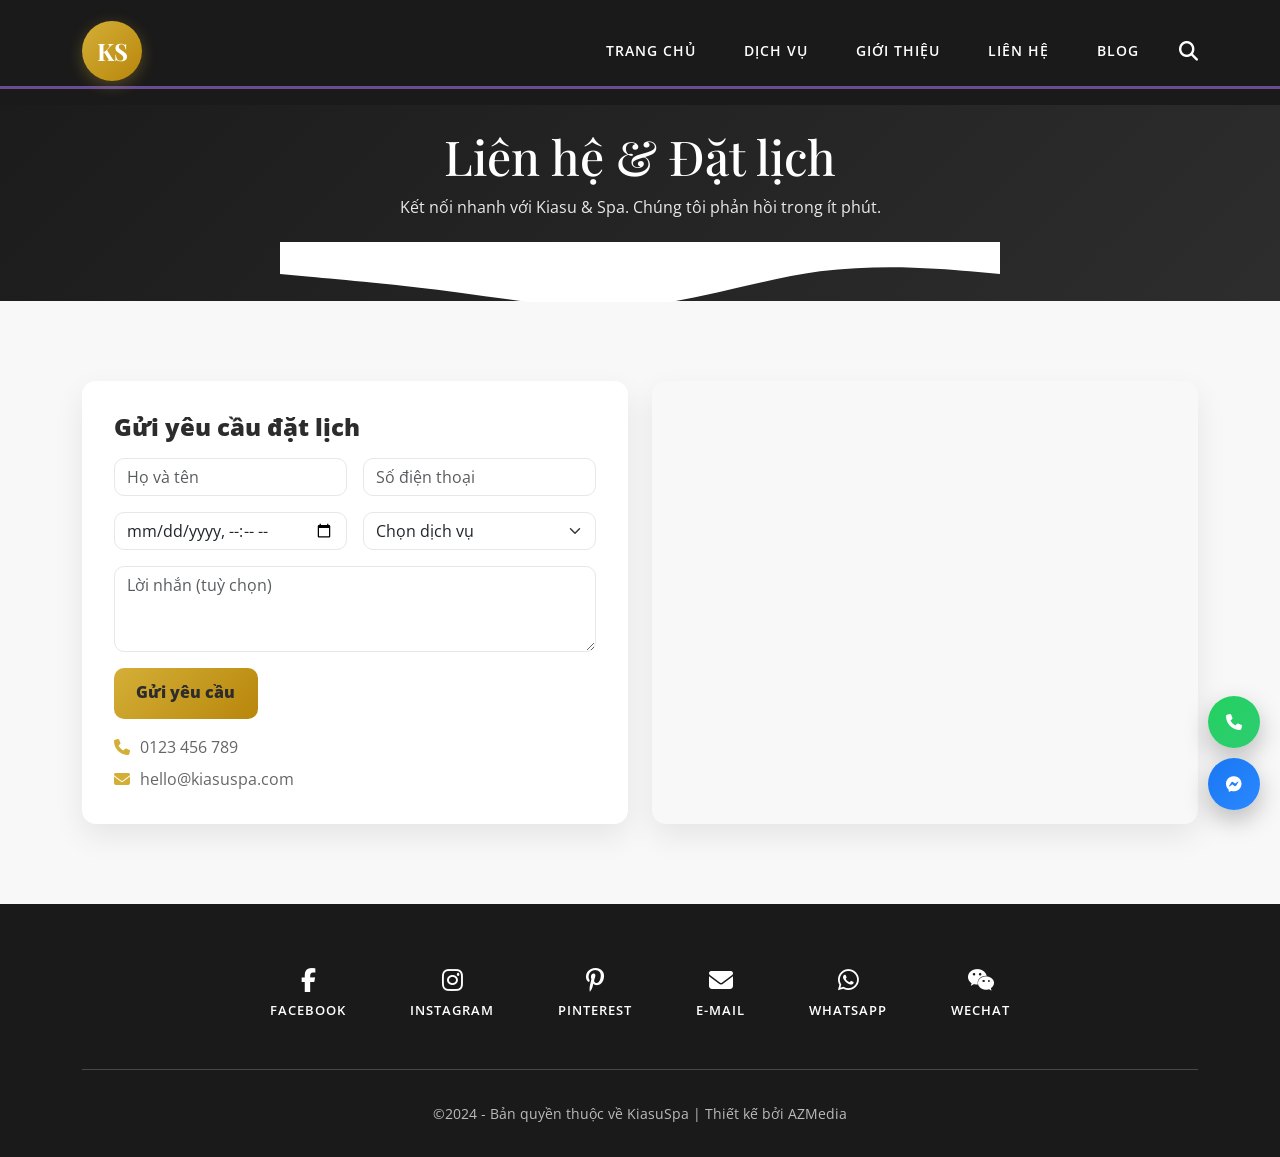
<file: contact.html>
<!DOCTYPE html>
<html lang="vi">
<head>
    <meta charset="UTF-8">
    <meta name="viewport" content="width=device-width, initial-scale=1.0">
    <title>Liên hệ - Kiasu & Spa</title>
    <link href="https://cdn.jsdelivr.net/npm/bootstrap@5.3.0/dist/css/bootstrap.min.css" rel="stylesheet">
    <link rel="stylesheet" href="https://cdnjs.cloudflare.com/ajax/libs/font-awesome/6.4.0/css/all.min.css">
    <link href="https://fonts.googleapis.com/css2?family=Playfair+Display:wght@400;700&family=Open+Sans:wght@300;400;600;700&display=swap" rel="stylesheet">
    <link rel="stylesheet" href="style.css">
</head>
<body>
    <!-- Header (reuse) -->
    <header class="header">
        <div class="container">
            <nav class="navbar navbar-expand-lg">
                <div class="navbar-brand">
                    <div class="logo"><span class="logo-text">KS</span></div>
                </div>
                <button class="navbar-toggler" type="button" data-bs-toggle="collapse" data-bs-target="#navbarNav">
                    <span class="navbar-toggler-icon"></span>
                </button>
                <div class="collapse navbar-collapse" id="navbarNav">
                    <ul class="navbar-nav ms-auto">
                        <li class="nav-item"><a class="nav-link" href="index.html">TRANG CHỦ</a></li>
                        <li class="nav-item"><a class="nav-link" href="services.html">DỊCH VỤ</a></li>
                        <li class="nav-item"><a class="nav-link" href="about.html">GIỚI THIỆU</a></li>
                        <li class="nav-item"><a class="nav-link active" href="contact.html">LIÊN HỆ</a></li>
                        <li class="nav-item"><a class="nav-link" href="blog.html">BLOG</a></li>
                    </ul>
                    <div class="search-icon"><i class="fas fa-search"></i></div>
                </div>
            </nav>
        </div>
        <div class="header-line"></div>
    </header>

    <!-- Contact Hero -->
    <section class="services-hero">
        <div class="container text-center">
            <h1 class="hero-title">Liên hệ & Đặt lịch</h1>
            <p class="hero-sub">Kết nối nhanh với Kiasu & Spa. Chúng tôi phản hồi trong ít phút.</p>
        </div>
    </section>

    <!-- Contact Content -->
    <section class="contact-section">
        <div class="container">
            <div class="row g-4 align-items-stretch">
                <div class="col-lg-6">
                    <div class="contact-card">
                        <h4 class="contact-title">Gửi yêu cầu đặt lịch</h4>
                        <form class="contact-form" onsubmit="event.preventDefault(); alert('Cảm ơn bạn! Chúng tôi sẽ liên hệ sớm.'); this.reset();">
                            <div class="row g-3">
                                <div class="col-md-6"><input type="text" class="form-control" placeholder="Họ và tên" required></div>
                                <div class="col-md-6"><input type="tel" class="form-control" placeholder="Số điện thoại" required></div>
                                <div class="col-md-6"><input type="datetime-local" class="form-control" required></div>
                                <div class="col-md-6">
                                    <select class="form-select" required>
                                        <option value="" selected>Chọn dịch vụ</option>
                                        <option>Massage body</option>
                                        <option>Chăm sóc cơ thể</option>
                                        <option>Chăm sóc tóc & da đầu</option>
                                    </select>
                                </div>
                                <div class="col-12"><textarea rows="3" class="form-control" placeholder="Lời nhắn (tuỳ chọn)"></textarea></div>
                            </div>
                            <button class="btn-send mt-3" type="submit">Gửi yêu cầu</button>
                        </form>
                        <div class="contact-infos">
                            <div><i class="fas fa-phone"></i> 0123 456 789</div>
                            <div><i class="fas fa-envelope"></i> hello@kiasuspa.com</div>
                        </div>
                    </div>
                </div>
                <div class="col-lg-6">
                    <div class="map-wrapper">
                        <iframe title="map" src="https://www.google.com/maps/embed?pb=!1m18!1m12!1m3!1d3919.502808790165!2d106.700423!3d10.772247!2m3!1f0!2f0!3f0!3m2!1i1024!2i768!4f13.1!3m3!1m2!1s0x31752f43c2d1bd2b%3A0x9b8b1a!2zUG9zdG9mZmljZQ!5e0!3m2!1svi!2s!4v1700000000000" width="100%" height="100%" style="border:0;" allowfullscreen="" loading="lazy" referrerpolicy="no-referrer-when-downgrade"></iframe>
                    </div>
                </div>
            </div>
        </div>
    </section>

    <!-- Footer (reuse) -->
    <footer class="footer">
        <div class="container">
            <div class="footer-content">
                <div class="social-links">
                    <a href="#" class="social-link"><i class="fab fa-facebook-f"></i><span>FACEBOOK</span></a>
                    <a href="#" class="social-link"><i class="fab fa-instagram"></i><span>INSTAGRAM</span></a>
                    <a href="#" class="social-link"><i class="fab fa-pinterest-p"></i><span>PINTEREST</span></a>
                    <a href="#" class="social-link"><i class="fas fa-envelope"></i><span>E-MAIL</span></a>
                    <a href="#" class="social-link"><i class="fab fa-whatsapp"></i><span>WHATSAPP</span></a>
                    <a href="#" class="social-link"><i class="fab fa-weixin"></i><span>WECHAT</span></a>
                </div>
                <div class="footer-divider"></div>
                <div class="footer-bottom"><p class="copyright">©2024 - Bản quyền thuộc về KiasuSpa | Thiết kế bởi AZMedia</p></div>
            </div>
        </div>
        <button class="scroll-to-top"><i class="fas fa-chevron-up"></i></button>
    </footer>

    <!-- Floating Actions -->
    <div class="floating-actions">
        <a class="fab-btn fab-call" href="tel:+84123456789" aria-label="Gọi nhanh"><i class="fas fa-phone"></i></a>
        <a class="fab-btn fab-zalo" href="#" aria-label="Nhắn Zalo"><i class="fab fa-facebook-messenger"></i></a>
    </div>

    <script src="https://cdn.jsdelivr.net/npm/bootstrap@5.3.0/dist/js/bootstrap.bundle.min.js"></script>
    <script src="script.js"></script>
    
</body>
</html>
</file>
<file: style.css>
/* CTA + Testimonials */
.cta-testimonials {
    position: relative;
    padding: 6rem 0;
    color: var(--text-light);
}

.cta-bg {
    position: absolute;
    inset: 0;
    background: url('https://images.unsplash.com/photo-1556228720-195a672e8a03?auto=format&fit=crop&w=2000&q=60') center/cover no-repeat;
    filter: brightness(.45);
}

.cta-header { text-align: center; position: relative; z-index: 2; }
.cta-header .section-title { color: var(--text-light); }
.cta-header .section-subtitle { color: var(--primary-gold); }
.cta-header .section-description { color: rgba(255,255,255,.9); max-width: 700px; margin: 0 auto 1.5rem; }

.cta-actions { display: flex; justify-content: center; gap: 1rem; margin-top: 1rem; }
.btn-primary-cta { background: var(--gradient-gold); color: var(--text-dark); padding: .9rem 1.6rem; border-radius: 8px; font-weight: 700; text-decoration: none; box-shadow: 0 8px 24px rgba(212,175,55,.35); }
.btn-primary-cta:hover { transform: translateY(-2px); box-shadow: 0 12px 28px rgba(212,175,55,.45); }
.btn-secondary-cta { background: rgba(255,255,255,.15); color: #fff; padding: .9rem 1.2rem; border-radius: 8px; font-weight: 600; text-decoration: none; backdrop-filter: blur(6px); border: 1px solid rgba(255,255,255,.25); }
.btn-secondary-cta:hover { background: rgba(255,255,255,.22); }

.testimonial-row { position: relative; z-index: 2; display: grid; grid-template-columns: repeat(3,1fr); gap: 1.2rem; margin-top: 2.2rem; }
.t-card { background: rgba(0,0,0,.35); border: 1px solid rgba(255,255,255,.18); backdrop-filter: blur(8px); border-radius: 14px; padding: 1.4rem; color: #fff; box-shadow: 0 10px 30px rgba(0,0,0,.25); }
.t-quote { font-family: 'Playfair Display', serif; font-size: 1.8rem; color: var(--primary-gold); line-height: 1; margin-bottom: .4rem; }
.t-text { line-height: 1.8; font-size: .98rem; margin-bottom: 1rem; }
.t-footer { display: flex; align-items: center; gap: .7rem; }
.t-avatar { width: 42px; height: 42px; border-radius: 50%; object-fit: cover; }
.t-name { font-weight: 700; }
.t-stars { color: #ffcf4a; }

/* New split testimonial styles */
.cta-testimonials.light { background: #fff; padding: 4rem 0; position: relative; }
.testi-hero-image img { border-radius: 16px; box-shadow: 0 20px 50px rgba(0,0,0,.15); }
.testimonial-cards { display: grid; grid-template-columns: 1fr; gap: 1rem; margin-top: 1rem; }
.tc-card { background: #fff; border: 1px solid #eee; border-radius: 14px; padding: 1rem 1.2rem; box-shadow: 0 10px 25px rgba(0,0,0,.06); }
.tc-top { display: flex; align-items: center; justify-content: space-between; margin-bottom: .6rem; }
.tc-avatar { width: 40px; height: 40px; border-radius: 50%; object-fit: cover; }
.tc-stars { color: #ffcf4a; }
.tc-text { color: #444; margin: 0 0 .5rem; }
.tc-name { font-weight: 700; color: #333; font-size: .9rem; }

@media (max-width: 992px) { .testimonial-row { grid-template-columns: 1fr 1fr; } }
@media (max-width: 576px) { .testimonial-row { grid-template-columns: 1fr; } .cta-actions { flex-direction: column; } }

/* Pricing */
.pricing-section { background: var(--bg-light); padding: 5rem 0; }
.pricing-grid { display: grid; grid-template-columns: repeat(3,1fr); gap: 1.5rem; margin-top: 2rem; }
.price-card { background: #fff; border-radius: 14px; padding: 2rem; box-shadow: 0 12px 30px rgba(0,0,0,.08); position: relative; overflow: hidden; transition: transform .25s ease, box-shadow .25s ease, border-color .25s ease; border:1px solid #eee; }
.price-card:hover { transform: translateY(-8px); box-shadow: 0 18px 44px rgba(0,0,0,.14); border-color: rgba(212,175,55,.45); }
.price-card.featured { transform: translateY(-10px); border: 2px solid rgba(212,175,55,.35); box-shadow: 0 16px 40px rgba(212,175,55,.25); }
.price-badge { position: absolute; top: 1rem; right: 1rem; background: var(--gradient-gold); color: var(--text-dark); padding: .25rem .6rem; font-size: .75rem; border-radius: 6px; font-weight: 800; letter-spacing: .5px; }
.price-title { font-weight: 800; margin-bottom: .5rem; }
.price-value { font-family: 'Playfair Display', serif; font-size: 2rem; color: var(--secondary-gold); margin-bottom: 1rem; }
.price-features { list-style: none; padding: 0; margin: 0 0 1.2rem; }
.price-features li { margin-bottom: .5rem; }
.price-features i { color: var(--primary-gold); margin-right: .5rem; }
.btn-price { display: inline-block; text-decoration: none; background: rgba(0,0,0,.06); color: var(--text-dark); padding: .7rem 1.2rem; border-radius: 8px; font-weight: 700; }
.btn-price.primary { background: var(--gradient-gold); color: var(--text-dark); box-shadow: 0 8px 24px rgba(212,175,55,.35); }

/* FAQ */
.faq-section { padding: 5rem 0; background: #fff; }
.faq-accordion { max-width: 900px; margin: 0 auto; }
.faq-item { border-bottom: 1px solid #eee; }
.faq-toggle { width: 100%; text-align: left; background: transparent; border: none; padding: 1rem 0; font-weight: 700; color: var(--text-dark); }
.faq-toggle:after { content: '\f078'; font-family: 'Font Awesome 6 Free'; font-weight: 900; float: right; color: var(--primary-gold); }
.faq-content { padding: 0 0 1rem; color: #555; }

/* Contact */
.contact-section { padding: 5rem 0; background: var(--bg-light); }
.contact-card { background: #fff; border-radius: 14px; padding: 2rem; box-shadow: 0 12px 30px rgba(0,0,0,.08); height: 100%; }
.contact-title { font-weight: 800; margin-bottom: 1rem; }
.contact-form .form-control, .contact-form .form-select { border-radius: 10px; border: 1px solid #e7e7e7; }
.btn-send { background: var(--gradient-gold); color: var(--text-dark); border: none; padding: .8rem 1.4rem; border-radius: 10px; font-weight: 800; }
.contact-infos { display: grid; gap: .4rem; margin-top: 1rem; color: #666; }
.contact-infos i { color: var(--primary-gold); margin-right: .4rem; }
.map-wrapper { height: 100%; min-height: 360px; border-radius: 14px; overflow: hidden; box-shadow: 0 12px 30px rgba(0,0,0,.08); }

@media (max-width: 992px) {
  .pricing-grid { grid-template-columns: 1fr 1fr; }
}
@media (max-width: 576px) {
  .pricing-grid { grid-template-columns: 1fr; }
}

/* Floating action buttons */
.floating-actions { position: fixed; right: 20px; bottom: 90px; display: grid; gap: 10px; z-index: 1100; }
.fab-btn { width: 52px; height: 52px; border-radius: 50%; display: grid; place-items: center; color: #fff; text-decoration: none; box-shadow: 0 10px 25px rgba(0,0,0,.25); }
.fab-call { background: linear-gradient(135deg,#23d160,#2ecc71); }
.fab-zalo { background: linear-gradient(135deg,#1877F2,#2B88FF); }

/* Icon animations */
@keyframes pulseGlow {
  0% { transform: scale(1); box-shadow: 0 0 0 0 rgba(212,175,55,.45); }
  70% { transform: scale(1.06); box-shadow: 0 0 0 14px rgba(212,175,55,0); }
  100% { transform: scale(1); box-shadow: 0 0 0 0 rgba(212,175,55,0); }
}

@keyframes floatY {
  0%,100% { transform: translateY(0); }
  50% { transform: translateY(-6px); }
}

.fab-btn { animation: pulseGlow 2.2s ease-in-out infinite; }
.fab-btn:nth-child(2) { animation-delay: .6s; }
.fab-btn:hover { transform: translateY(-3px) scale(1.05); }

/* Make service icons gently float */
.service-icon { animation: floatY 3s ease-in-out infinite; }
.service-card:hover .service-icon { animation-duration: 1.6s; }
/* Gallery Section (bottom) */
.gallery-section {
    background: #fafafa;
    position: relative;
    padding: 5rem 0 6rem;
}

.gallery-section .section-header { text-align: center; }

.gallery-grid {
    display: grid;
    grid-template-columns: repeat(3, 1fr);
    gap: 1rem;
}

.gallery-item {
    overflow: hidden;
    border-radius: 12px;
    box-shadow: 0 10px 25px rgba(0,0,0,0.08);
}

.gallery-item img {
    width: 100%;
    height: 260px;
    object-fit: cover;
    transition: transform .4s ease, filter .4s ease;
}

.gallery-item:hover img { transform: scale(1.06); filter: saturate(1.05) contrast(1.05); }

.btn-gallery-more {
    background: var(--gradient-gold);
    color: var(--text-dark);
    border: none;
    padding: .9rem 2rem;
    font-weight: 700;
    border-radius: 25px;
    transition: .3s ease;
    text-transform: uppercase;
    letter-spacing: 1px;
}

.btn-gallery-more:hover { transform: translateY(-2px); box-shadow: 0 8px 20px rgba(212,175,55,.3); }

.wave-top, .wave-bottom {
    position: absolute;
    left: 0;
    width: 100%;
    height: 60px;
    background-repeat: no-repeat;
    background-position: center;
}

.wave-top { top: -30px; }
.wave-bottom { bottom: -30px; }

.wave-top { background-image: url('data:image/svg+xml;utf8,<svg xmlns="http://www.w3.org/2000/svg" viewBox="0 0 1440 120"><path fill="%23ffffff" d="M0,64L60,69.3C120,75,240,85,360,101.3C480,117,600,139,720,128C840,117,960,75,1080,58.7C1200,43,1320,53,1380,58.7L1440,64L1440,0L1380,0C1320,0,1200,0,1080,0C960,0,840,0,720,0C600,0,480,0,360,0C240,0,120,0,60,0L0,0Z"/></svg>'); }
.wave-bottom { background-image: url('data:image/svg+xml;utf8,<svg xmlns="http://www.w3.org/2000/svg" viewBox="0 0 1440 120"><path fill="%23ffffff" d="M0,96L60,74.7C120,53,240,11,360,26.7C480,43,600,117,720,122.7C840,128,960,64,1080,53.3C1200,43,1320,85,1380,106.7L1440,128L1440,0L1380,0C1320,0,1200,0,1080,0C960,0,840,0,720,0C600,0,480,0,360,0C240,0,120,0,60,0L0,0Z"/></svg>'); }

@media (max-width: 992px) { .gallery-grid { grid-template-columns: repeat(2, 1fr); } }
@media (max-width: 576px) { .gallery-item img { height: 200px; } }
/* Kiasu & Spa Website Styles */

/* Root Variables */
:root {
    --primary-gold: #D4AF37;
    --secondary-gold: #B8860B;
    --dark-gold: #8B7355;
    --text-dark: #2C2C2C;
    --text-light: #FFFFFF;
    --bg-dark: #1A1A1A;
    --bg-light: #F8F8F8;
    --accent-purple: #6A4C93;
    --gradient-gold: linear-gradient(135deg, #D4AF37 0%, #B8860B 100%);
    --gradient-dark: linear-gradient(135deg, #2C2C2C 0%, #1A1A1A 100%);
}

/* Global Styles */
* {
    margin: 0;
    padding: 0;
    box-sizing: border-box;
}

body {
    font-family: 'Open Sans', sans-serif;
    line-height: 1.6;
    color: var(--text-dark);
    overflow-x: hidden;
}

html {
    scroll-behavior: smooth;
}

/* Typography */
.section-subtitle {
    font-family: 'Playfair Display', serif;
    font-size: 1.2rem;
    color: var(--primary-gold);
    font-weight: 400;
    margin-bottom: 0.5rem;
}

.section-title {
    font-family: 'Open Sans', sans-serif;
    font-size: 2.5rem;
    font-weight: 700;
    color: var(--text-dark);
    margin-bottom: 1rem;
}

/* Header Styles */
.header {
    background: var(--bg-dark);
    position: fixed;
    top: 0;
    left: 0;
    right: 0;
    z-index: 1000;
    padding: 1rem 0;
}

.navbar {
    padding: 0;
}

.navbar-brand {
    margin: 0;
}

.logo {
    width: 60px;
    height: 60px;
    background: var(--gradient-gold);
    border-radius: 50%;
    display: flex;
    align-items: center;
    justify-content: center;
    box-shadow: 0 4px 15px rgba(212, 175, 55, 0.3);
}

.logo-text {
    font-family: 'Playfair Display', serif;
    font-size: 1.5rem;
    font-weight: 700;
    color: var(--text-light);
}

.navbar-nav .nav-link {
    color: var(--text-light) !important;
    font-weight: 600;
    font-size: 0.9rem;
    margin: 0 1rem;
    text-transform: uppercase;
    letter-spacing: 1px;
    transition: all 0.3s ease;
}

.navbar-nav .nav-link:hover {
    color: var(--primary-gold) !important;
}

.search-icon {
    color: var(--text-light);
    font-size: 1.2rem;
    margin-left: 1rem;
    cursor: pointer;
    transition: color 0.3s ease;
}

.search-icon:hover {
    color: var(--primary-gold);
}

.header-line {
    height: 3px;
    background: var(--accent-purple);
    width: 100%;
}

/* Sliding Banner */
.sliding-banner {
    position: relative;
    height: 100vh;
    overflow: hidden;
}

.slide-container {
    position: relative;
    width: 100%;
    height: 100%;
}

.slide {
    position: absolute;
    top: 0;
    left: 0;
    width: 100%;
    height: 100%;
    opacity: 0;
    transition: opacity 0.5s ease-in-out;
}

.slide.active {
    opacity: 1;
}

.slide-image {
    width: 100%;
    height: 100%;
    object-fit: cover;
}

/* Navigation Buttons */
.prev-btn, .next-btn {
    position: absolute;
    top: 50%;
    transform: translateY(-50%);
    background: rgba(0, 0, 0, 0.5);
    border: none;
    color: white;
    width: 50px;
    height: 50px;
    border-radius: 50%;
    font-size: 1.2rem;
    cursor: pointer;
    transition: all 0.3s ease;
    z-index: 10;
}

.prev-btn {
    left: 2rem;
}

.next-btn {
    right: 2rem;
}

.prev-btn:hover, .next-btn:hover {
    background: var(--primary-gold);
    color: var(--text-dark);
    transform: translateY(-50%) scale(1.1);
}

/* Pagination */
.pagination {
    position: absolute;
    bottom: 2rem;
    left: 50%;
    transform: translateX(-50%);
    display: flex;
    gap: 0.5rem;
    z-index: 10;
}

.dot {
    width: 12px;
    height: 12px;
    border-radius: 50%;
    background: rgba(255, 255, 255, 0.5);
    cursor: pointer;
    transition: all 0.3s ease;
}

.dot.active {
    background: var(--primary-gold);
    transform: scale(1.2);
}

/* Responsive */
@media (max-width: 768px) {
    .prev-btn, .next-btn {
        width: 40px;
        height: 40px;
        font-size: 1rem;
    }
    
    .prev-btn {
        left: 1rem;
    }
    
    .next-btn {
        right: 1rem;
    }
    
    .pagination {
        bottom: 1rem;
    }
}

/* Services Section */
.services-section {
    padding: 5rem 0;
    background: var(--bg-light);
}

.section-header {
    text-align: center;
    margin-bottom: 4rem;
}

.section-subtitle {
    font-family: 'Playfair Display', serif;
    font-size: 1.2rem;
    color: var(--primary-gold);
    font-weight: 400;
    margin-bottom: 0.5rem;
}

.section-title {
    font-family: 'Open Sans', sans-serif;
    font-size: 2.5rem;
    font-weight: 700;
    color: var(--text-dark);
    margin-bottom: 1rem;
    text-transform: uppercase;
    letter-spacing: 1px;
}

.section-description {
    font-size: 1.1rem;
    color: var(--text-dark);
    max-width: 600px;
    margin: 0 auto;
    line-height: 1.6;
}

.services-grid {
    display: grid;
    grid-template-columns: repeat(auto-fit, minmax(350px, 1fr));
    gap: 2rem;
    margin-top: 3rem;
}

.service-card {
    background: var(--text-light);
    border-radius: 15px;
    overflow: hidden;
    box-shadow: 0 10px 30px rgba(0, 0, 0, 0.1);
    transition: all 0.3s ease;
    height: 100%;
    position: relative;
}

.service-card:hover {
    transform: translateY(-10px);
    box-shadow: 0 20px 40px rgba(0, 0, 0, 0.15);
}

.service-image {
    position: relative;
    overflow: hidden;
    height: 250px;
}

.service-image img {
    width: 100%;
    height: 100%;
    object-fit: cover;
    transition: transform 0.3s ease;
}

.service-card:hover .service-image img {
    transform: scale(1.05);
}

.service-icon {
    position: absolute;
    bottom: -20px;
    left: 20px;
    width: 50px;
    height: 50px;
    background: var(--gradient-gold);
    border-radius: 50%;
    display: flex;
    align-items: center;
    justify-content: center;
    color: var(--text-light);
    font-size: 1.2rem;
    box-shadow: 0 5px 15px rgba(212, 175, 55, 0.3);
    z-index: 2;
}

.service-content {
    padding: 2.5rem 1.5rem 1.5rem;
}

.service-title {
    font-size: 1.3rem;
    font-weight: 700;
    color: var(--text-dark);
    margin-bottom: 1rem;
    text-align: center;
    line-height: 1.3;
}

.service-description {
    font-size: 0.95rem;
    line-height: 1.6;
    color: var(--text-dark);
    margin-bottom: 1.5rem;
    text-align: justify;
}

.btn-view-more {
    background: var(--gradient-gold);
    color: var(--text-dark);
    border: none;
    padding: 0.8rem 2rem;
    font-size: 0.9rem;
    font-weight: 700;
    border-radius: 25px;
    cursor: pointer;
    transition: all 0.3s ease;
    text-transform: uppercase;
    letter-spacing: 1px;
    width: 100%;
    display: block;
    text-align: center;
}

.btn-view-more:hover {
    transform: translateY(-2px);
    box-shadow: 0 8px 20px rgba(212, 175, 55, 0.3);
    background: linear-gradient(135deg, #B8860B 0%, #D4AF37 100%);
}

/* Responsive Design */
@media (max-width: 768px) {
    .services-grid {
        grid-template-columns: 1fr;
        gap: 1.5rem;
    }
    
    .section-title {
        font-size: 2rem;
    }
    
    .service-content {
        padding: 2rem 1rem 1rem;
    }
    
    .service-title {
        font-size: 1.1rem;
    }
    
    .service-description {
        font-size: 0.9rem;
    }
}

@media (max-width: 576px) {
    .services-section {
        padding: 3rem 0;
    }
    
    .section-header {
        margin-bottom: 2rem;
    }
    
    .section-title {
        font-size: 1.8rem;
    }
    
    .section-description {
        font-size: 1rem;
    }
    
    .service-image {
        height: 200px;
    }
    
    .service-icon {
        width: 40px;
        height: 40px;
        font-size: 1rem;
        bottom: -15px;
        left: 15px;
    }
}

/* Opening Hours Section */
.opening-hours-section {
    padding: 5rem 0;
    background: 
        linear-gradient(135deg, #1a1a1a 0%, #2d2d2d 25%, #1a1a1a 50%, #2d2d2d 75%, #1a1a1a 100%),
        radial-gradient(ellipse at top left, rgba(212, 175, 55, 0.15) 0%, transparent 50%),
        radial-gradient(ellipse at bottom right, rgba(212, 175, 55, 0.1) 0%, transparent 50%),
        linear-gradient(45deg, transparent 30%, rgba(212, 175, 55, 0.08) 50%, transparent 70%),
        linear-gradient(-45deg, transparent 20%, rgba(212, 175, 55, 0.05) 40%, transparent 60%);
    position: relative;
    overflow: hidden;
}

.opening-hours-section::before {
    content: '';
    position: absolute;
    top: 0;
    left: 0;
    width: 100%;
    height: 100%;
    background: 
        url('data:image/svg+xml,<svg xmlns="http://www.w3.org/2000/svg" viewBox="0 0 200 200"><defs><pattern id="luxuryPattern" x="0" y="0" width="40" height="40" patternUnits="userSpaceOnUse"><path d="M0,0 L40,40 M0,40 L40,0 M20,0 L20,40 M0,20 L40,20" stroke="%23D4AF37" stroke-width="0.3" opacity="0.1"/><circle cx="20" cy="20" r="2" fill="%23D4AF37" opacity="0.2"/></pattern></defs><rect width="200" height="200" fill="url(%23luxuryPattern)"/></svg>'),
        url('data:image/svg+xml,<svg xmlns="http://www.w3.org/2000/svg" viewBox="0 0 100 100"><defs><pattern id="goldenStreaks" x="0" y="0" width="30" height="30" patternUnits="userSpaceOnUse"><path d="M0,15 L30,15 M15,0 L15,30" stroke="%23D4AF37" stroke-width="0.2" opacity="0.15"/></pattern></defs><rect width="100" height="100" fill="url(%23goldenStreaks)"/></svg>');
    opacity: 0.4;
    z-index: 1;
}

.opening-hours-section::after {
    content: '';
    position: absolute;
    top: 0;
    left: 0;
    width: 100%;
    height: 100%;
    background: 
        linear-gradient(90deg, transparent 0%, rgba(212, 175, 55, 0.03) 50%, transparent 100%),
        linear-gradient(0deg, transparent 0%, rgba(212, 175, 55, 0.02) 50%, transparent 100%);
    z-index: 1;
}

.opening-hours-content {
    position: relative;
    z-index: 2;
    color: var(--text-light);
    padding: 2rem;
}

.opening-hours-content .section-subtitle {
    color: var(--primary-gold);
    font-size: 1.4rem;
    font-weight: 300;
    letter-spacing: 2px;
    text-transform: uppercase;
    margin-bottom: 0.8rem;
    text-shadow: 0 2px 4px rgba(0, 0, 0, 0.3);
}

.opening-hours-content .section-title {
    color: var(--text-light);
    font-size: 3.2rem;
    font-weight: 700;
    margin-bottom: 1.8rem;
    text-shadow: 0 3px 6px rgba(0, 0, 0, 0.4);
    letter-spacing: 1px;
    line-height: 1.2;
}

.opening-description {
    font-size: 1.15rem;
    line-height: 1.8;
    color: var(--text-light);
    margin-bottom: 2.8rem;
    opacity: 0.95;
    font-weight: 300;
    text-shadow: 0 1px 2px rgba(0, 0, 0, 0.2);
}

.hours-list {
    margin-bottom: 2.5rem;
}

.hour-item {
    display: flex;
    align-items: center;
    padding: 1.2rem 0;
    border-bottom: 1px dotted rgba(255, 255, 255, 0.25);
    transition: all 0.4s ease;
    position: relative;
}

.hour-item:last-child {
    border-bottom: none;
}

.hour-item:hover {
    background: linear-gradient(90deg, rgba(212, 175, 55, 0.15) 0%, rgba(212, 175, 55, 0.05) 100%);
    padding-left: 1.5rem;
    border-radius: 8px;
    transform: translateX(5px);
}

.hour-item i {
    color: var(--primary-gold);
    font-size: 0.9rem;
    margin-right: 1.2rem;
    width: 18px;
    text-align: center;
    text-shadow: 0 1px 2px rgba(0, 0, 0, 0.3);
}

.hour-item .day {
    font-weight: 600;
    color: var(--text-light);
    flex: 1;
    font-size: 1.05rem;
    letter-spacing: 0.8px;
    text-shadow: 0 1px 2px rgba(0, 0, 0, 0.2);
    font-family: 'Open Sans', sans-serif;
}

.hour-item .time {
    color: var(--text-light);
    font-weight: 400;
    opacity: 0.95;
    font-size: 1rem;
    text-shadow: 0 1px 2px rgba(0, 0, 0, 0.2);
    font-family: 'Open Sans', sans-serif;
}

.btn-book-now {
    background: linear-gradient(135deg, #D4AF37 0%, #F4D03F 50%, #D4AF37 100%);
    color: var(--text-dark);
    border: none;
    padding: 1.2rem 3rem;
    font-size: 1.1rem;
    font-weight: 700;
    border-radius: 8px;
    cursor: pointer;
    transition: all 0.4s ease;
    text-transform: uppercase;
    letter-spacing: 1.5px;
    box-shadow: 
        0 6px 20px rgba(212, 175, 55, 0.4),
        inset 0 1px 0 rgba(255, 255, 255, 0.3);
    text-shadow: 0 1px 2px rgba(0, 0, 0, 0.2);
    font-family: 'Open Sans', sans-serif;
    position: relative;
    overflow: hidden;
}

.btn-book-now::before {
    content: '';
    position: absolute;
    top: 0;
    left: -100%;
    width: 100%;
    height: 100%;
    background: linear-gradient(90deg, transparent, rgba(255, 255, 255, 0.2), transparent);
    transition: left 0.5s ease;
}

.btn-book-now:hover::before {
    left: 100%;
}

.btn-book-now:hover {
    transform: translateY(-3px);
    box-shadow: 
        0 10px 30px rgba(212, 175, 55, 0.5),
        inset 0 1px 0 rgba(255, 255, 255, 0.4);
    background: linear-gradient(135deg, #F4D03F 0%, #D4AF37 50%, #B8860B 100%);
}

.btn-book-now:active {
    transform: translateY(-1px);
    box-shadow: 
        0 4px 15px rgba(212, 175, 55, 0.3),
        inset 0 1px 0 rgba(255, 255, 255, 0.2);
}

.opening-hours-image {
    position: relative;
    z-index: 2;
}

.opening-hours-image img {
    width: 100%;
    height: 500px;
    object-fit: cover;
    border-radius: 15px;
    box-shadow: 0 20px 40px rgba(0, 0, 0, 0.3);
    transition: transform 0.3s ease;
}

.opening-hours-image:hover img {
    transform: scale(1.02);
}

/* (removed gallery & testimonials styles per user request) */
/* Services page */
.services-hero { padding: 8rem 0 5rem; background: linear-gradient(135deg,#1a1a1a 0%,#2d2d2d 100%); color: #fff; text-align: center; position: relative; }
.services-hero:after { content:''; position:absolute; left:0; right:0; bottom:-1px; height:60px; background: url('data:image/svg+xml;utf8,<svg xmlns="http://www.w3.org/2000/svg" viewBox="0 0 1440 120"><path fill="%23ffffff" d="M0,64L60,69.3C120,75,240,85,360,101.3C480,117,600,139,720,128C840,117,960,75,1080,58.7C1200,43,1320,53,1380,58.7L1440,64L1440,0L1380,0C1320,0,1200,0,1080,0C960,0,840,0,720,0C600,0,480,0,360,0C240,0,120,0,60,0L0,0Z"/></svg>') no-repeat center; }
.hero-title { font-family:'Playfair Display',serif; font-size: 3rem; margin-bottom: .6rem; }
.hero-sub { color: rgba(255,255,255,.9); max-width: 760px; margin: 0 auto; }

.sv-list { padding: 4rem 0; }
.sv-item { padding: 2.5rem 0; border-bottom: 1px solid #f1f1f1; }
.sv-title { font-size: 1.8rem; font-weight: 800; margin-bottom: .5rem; }
.sv-desc { color: #555; margin-bottom: 1rem; }
.sv-badge { display:inline-block; background: var(--gradient-gold); color: var(--text-dark); padding: .2rem .6rem; border-radius: 999px; font-weight: 800; letter-spacing:.5px; margin-bottom:.5rem; box-shadow: 0 6px 18px rgba(212,175,55,.35); }
.sv-bullets { list-style: none; padding:0; margin:0 0 1rem; }
.sv-bullets li { margin-bottom: .5rem; }
.sv-bullets i { color: var(--primary-gold); margin-right: .5rem; }
.sv-image img { border-radius: 14px; box-shadow: 0 12px 30px rgba(0,0,0,.1); transition: transform .5s ease, filter .5s ease; }
.sv-image:hover img { transform: scale(1.04); filter: saturate(1.05) contrast(1.05); }

.sv-cta { padding: 4rem 0; background: #fff; }
.sv-title + .btn-price { margin-top: .5rem; }

/* About page */
.about-hero { position: relative; padding: 9rem 0 6rem; color:#fff; text-align:center; background: url('https://images.unsplash.com/photo-1540555700478-4be289fbecef?auto=format&fit=crop&w=2000&q=60') center/cover no-repeat; }
.about-hero-inner { max-width: 860px; margin: 0 auto; }
.about-hero .hero-title { font-family:'Playfair Display',serif; font-size: 2.6rem; color:#ffffff; text-shadow: 0 4px 16px rgba(0,0,0,.55); }
.about-hero .hero-sub { color: rgba(255,255,255,.95); text-shadow: 0 2px 6px rgba(0,0,0,.4); }
.about-hero::before { content:''; position:absolute; inset:0; background: linear-gradient(180deg, rgba(0,0,0,.55), rgba(0,0,0,.35)); }
.about-hero * { position: relative; z-index: 1; }
.about-wave { position:absolute; left:0; right:0; bottom:-1px; height:60px; background:url('data:image/svg+xml;utf8,<svg xmlns="http://www.w3.org/2000/svg" viewBox="0 0 1440 120"><path fill="%23ffffff" d="M0,64L60,69.3C120,75,240,85,360,101.3C480,117,600,139,720,128C840,117,960,75,1080,58.7C1200,43,1320,53,1380,58.7L1440,64L1440,0L1380,0C1320,0,1200,0,1080,0C960,0,840,0,720,0C600,0,480,0,360,0C240,0,120,0,60,0L0,0Z"/></svg>') no-repeat center; }
.about-story { padding: 4rem 0; background:#fff; }
.about-eyebrow { color: var(--primary-gold); font-family:'Playfair Display',serif; margin-bottom:.4rem; }
.about-title { font-size: 2rem; font-weight: 800; margin-bottom: .7rem; }
.about-lead { color:#555; margin-bottom: 1rem; }
.about-list { list-style:none; padding:0; margin:0; display:grid; gap:.8rem; }
.about-list li { display:flex; gap:.8rem; align-items:flex-start; }
.about-icon { width: 40px; height: 40px; border-radius: 50%; background: var(--gradient-gold); color: var(--text-dark); display:grid; place-items:center; box-shadow:0 8px 22px rgba(212,175,55,.35); flex: 0 0 40px; }
.about-item-title { font-weight: 800; }
.about-item-desc { color:#666; }
.about-image img { border-radius: 18px; box-shadow: 0 20px 50px rgba(0,0,0,.15); }

/* Core Values */
.core-values { padding: 4rem 0; background:#fff; }
.cv-eyebrow { color: var(--primary-gold); font-family:'Playfair Display',serif; }
.cv-title { font-weight: 800; margin: .3rem 0 0.5rem; }
.cv-desc { max-width: 780px; margin: 0 auto 1.5rem; color:#666; }
.cv-image-wrapper { max-width: 980px; margin: 0 auto 1.5rem; border-radius: 18px; overflow: hidden; box-shadow: 0 20px 50px rgba(0,0,0,.08); }
.cv-cards { margin-top: .5rem; }
.cv-card { background:#fff; border:1px solid #eee; border-radius:14px; padding:1.2rem; height:100%; box-shadow:0 10px 25px rgba(0,0,0,.06); transition: transform .25s ease, box-shadow .25s ease, border-color .25s ease; }
.cv-card:hover { transform: translateY(-6px); box-shadow: 0 16px 40px rgba(0,0,0,.12); border-color: rgba(212,175,55,.45); }
.cv-card-title { font-weight:800; margin-bottom:.4rem; }
.cv-card-desc { color:#666; }
.about-values { padding: 4rem 0; background: var(--bg-light); }
.value-card { background:#fff; border:1px solid #eee; border-radius:14px; padding:1.2rem; text-align:center; box-shadow:0 10px 25px rgba(0,0,0,.06); transition: transform .25s ease, box-shadow .25s ease, border-color .25s ease; }
.value-card:hover { transform: translateY(-6px); box-shadow:0 16px 40px rgba(0,0,0,.12); border-color: rgba(212,175,55,.45); }
.about-team { padding: 4rem 0; background:#fff; }
.team-card { position:relative; border-radius:14px; overflow:hidden; box-shadow:0 16px 40px rgba(0,0,0,.12); }
.team-card img { width:100%; height: 320px; object-fit:cover; transition: transform .5s ease, filter .5s ease; }
.team-card.only-image .team-info { display: none; }
.team-card:after { content:''; position:absolute; inset:0; background: linear-gradient(180deg, rgba(0,0,0,0), rgba(0,0,0,.25)); opacity:0; transition: opacity .4s ease; }
.team-card:hover img { transform: scale(1.06); filter: saturate(1.05) contrast(1.05); }
.team-card:hover:after { opacity:1; }

/* Services features */
.sv-features { padding: 4rem 0; background: #fff; }
.feat-item { padding: 1rem; background:#fff; border:1px solid #eee; border-radius:14px; box-shadow:0 10px 25px rgba(0,0,0,.06); transition: transform .25s ease, box-shadow .25s ease, border-color .25s ease; }
.feat-item:hover { transform: translateY(-6px); box-shadow:0 16px 40px rgba(0,0,0,.12); border-color: rgba(212,175,55,.45); }
.feat-icon { width: 64px; height: 64px; border-radius: 50%; background: var(--gradient-gold); color: var(--text-dark); display:grid; place-items:center; margin: 0 auto .6rem; box-shadow: 0 8px 22px rgba(212,175,55,.35); font-size: 1.4rem; }
.feat-title { font-weight: 800; margin-bottom: .3rem; }
.feat-desc { color: #666; font-size: .95rem; }

/* Process timeline */
.sv-process { padding: 4rem 0; background: var(--bg-light); }
.process-timeline { display: grid; grid-template-columns: repeat(4,1fr); gap: 1rem; }
.p-step { background:#fff; border:1px solid #eee; border-radius: 14px; padding: 1rem; box-shadow:0 10px 25px rgba(0,0,0,.06); position: relative; transition: transform .25s ease, box-shadow .25s ease, border-color .25s ease; }
.p-step:hover { transform: translateY(-6px); box-shadow:0 16px 40px rgba(0,0,0,.12); border-color: rgba(212,175,55,.45); }
.p-num { position:absolute; top:-14px; left:-14px; width:36px; height:36px; border-radius:50%; background: var(--gradient-gold); color: var(--text-dark); display:grid; place-items:center; font-weight:800; box-shadow:0 8px 22px rgba(212,175,55,.35); }
.p-content h5 { margin: .2rem 0 .4rem; font-weight:800; }
.p-content p { color:#555; margin:0; }

/* Mini pricing */
.sv-mini-pricing { padding: 4rem 0; background: #fff; }
.mini-card { background:#fff; border:1px solid #eee; border-radius:14px; padding:1.2rem; text-align:center; box-shadow:0 10px 25px rgba(0,0,0,.06); transition: transform .25s ease, box-shadow .25s ease, border-color .25s ease; }
.mini-card:hover { transform: translateY(-6px); box-shadow:0 16px 40px rgba(0,0,0,.12); border-color: rgba(212,175,55,.45); }
.mini-card.featured { border-color: rgba(212,175,55,.5); box-shadow:0 14px 36px rgba(212,175,55,.25); transform: translateY(-6px); }
.mini-head { font-weight:800; }
.mini-price { font-family:'Playfair Display',serif; font-size:2rem; color: var(--secondary-gold); }
.mini-note { color:#666; }

/* Parallax band CTA */
.sv-band-cta { position: relative; padding: 5rem 0; background: url('https://images.unsplash.com/photo-1540555700478-4be289fbecef?auto=format&fit=crop&w=2000&q=60') center/cover fixed no-repeat; }
.band-overlay { position:absolute; inset:0; background: linear-gradient(180deg, rgba(0,0,0,.35), rgba(0,0,0,.35)); }
.sv-band-cta .section-title { color:#fff; }
.band-desc { color:#f7f7f7; margin-bottom:1rem; }

/* Blog */
.blog-hero { position: relative; padding: 7rem 0 5rem; color:#fff; background: url('https://images.unsplash.com/photo-1512203492609-8a3f4e6c2b3e?auto=format&fit=crop&w=2000&q=60') center/cover no-repeat; }
.blog-hero:before { content:''; position:absolute; inset:0; background: linear-gradient(180deg, rgba(0,0,0,.45), rgba(0,0,0,.45)); }
.blog-hero * { position: relative; z-index: 1; }
.blog-hero .hero-title { font-family:'Playfair Display',serif; font-size: 2.6rem; }
.blog-hero .hero-sub { color: rgba(255,255,255,.95); }
.blog-wave { position:absolute; left:0; right:0; bottom:-1px; height:60px; background:url('data:image/svg+xml;utf8,<svg xmlns="http://www.w3.org/2000/svg" viewBox="0 0 1440 120"><path fill="%23ffffff" d="M0,64L60,69.3C120,75,240,85,360,101.3C480,117,600,139,720,128C840,117,960,75,1080,58.7C1200,43,1320,53,1380,58.7L1440,64L1440,0L1380,0C1320,0,1200,0,1080,0C960,0,840,0,720,0C600,0,480,0,360,0C240,0,120,0,60,0L0,0Z"/></svg>') no-repeat center; }
.blog-list { padding: 4rem 0; background:#fff; }
.blog-grid { }
.post-card { background:#fff; border:1px solid #eee; border-radius:14px; overflow:hidden; box-shadow:0 12px 30px rgba(0,0,0,.08); transition: transform .25s ease, box-shadow .25s ease, border-color .25s ease; height:100%; }
.post-card:hover { transform: translateY(-6px); box-shadow:0 18px 44px rgba(0,0,0,.14); border-color: rgba(212,175,55,.45); }
.post-thumb { position:relative; height: 220px; overflow:hidden; }
.post-thumb img { width:100%; height:100%; object-fit:cover; transition: transform .5s ease, filter .5s ease; }
.post-card:hover .post-thumb img { transform: scale(1.06); filter: saturate(1.05) contrast(1.05); }
.post-chip { position:absolute; left:12px; top:12px; background: var(--gradient-gold); color: var(--text-dark); padding:.2rem .6rem; border-radius:999px; font-weight:800; letter-spacing:.5px; box-shadow:0 8px 22px rgba(212,175,55,.35); }
.post-body { padding: 1rem 1.1rem 1.2rem; }
.post-title { font-weight:800; margin-bottom:.4rem; }
.post-title a { color: var(--text-dark); text-decoration: none; transition: color .3s ease; }
.post-title a:hover { color: var(--primary-gold); }
.post-excerpt { color:#555; margin-bottom:.6rem; }
.post-meta { color:#777; font-size:.9rem; }

/* Blog Detail */
.blog-detail-hero { padding: 6rem 0 4rem; background: var(--bg-light); }
.breadcrumb-nav { margin-bottom: 2rem; }
.breadcrumb-link { color: var(--primary-gold); text-decoration: none; font-weight: 600; transition: color .3s ease; }
.breadcrumb-link:hover { color: var(--secondary-gold); }
.post-header { text-align: center; }
.post-category { display: inline-block; background: var(--gradient-gold); color: var(--text-dark); padding: .3rem .8rem; border-radius: 999px; font-weight: 700; font-size: .9rem; margin-bottom: 1rem; }
.post-title { font-family: 'Playfair Display', serif; font-size: 2.2rem; font-weight: 700; color: var(--text-dark); margin-bottom: 1.5rem; line-height: 1.2; }
.post-meta { display: flex; justify-content: space-between; align-items: center; flex-wrap: wrap; gap: 1rem; }
.author-info { display: flex; align-items: center; gap: .8rem; }
.author-avatar { width: 50px; height: 50px; border-radius: 50%; object-fit: cover; }
.author-details { display: flex; flex-direction: column; }
.author-name { font-weight: 700; color: var(--text-dark); }
.post-date { color: #666; font-size: .9rem; }
.post-stats { display: flex; gap: 1.5rem; color: #666; font-size: .9rem; }

.blog-content { padding: 4rem 0; background: #fff; }
.post-content { }
.featured-image { margin-bottom: 2rem; border-radius: 14px; overflow: hidden; box-shadow: 0 12px 30px rgba(0,0,0,.1); }
.featured-image img { width: 100%; height: 400px; object-fit: cover; }
.content-text { font-size: 15px; line-height: 1.7; color: #444; }
.content-text .lead { font-size: 1rem; color: #555; margin-bottom: 1.5rem; }
.content-text h3 { font-family: 'Playfair Display', serif; font-size: 1.4rem; font-weight: 700; color: var(--text-dark); margin: 1.5rem 0 .8rem; }
.content-text h4 { font-size: 1.1rem; font-weight: 700; color: var(--text-dark); margin: 1.2rem 0 .6rem; }
.content-text p { margin-bottom: 1.2rem; }
.content-text ul { margin-bottom: 1.2rem; padding-left: 1.5rem; }
.content-text li { margin-bottom: .5rem; }
.content-text strong { color: var(--text-dark); }
blockquote { background: var(--bg-light); border-left: 4px solid var(--primary-gold); padding: 1.5rem; margin: 2rem 0; border-radius: 0 8px 8px 0; }
blockquote p { font-style: italic; font-size: 0.95rem; margin-bottom: .5rem; }
blockquote cite { color: var(--primary-gold); font-weight: 600; }

.post-tags { margin: 2rem 0; padding: 1.5rem 0; border-top: 1px solid #eee; border-bottom: 1px solid #eee; }
.tag-label { font-weight: 700; color: var(--text-dark); margin-right: .8rem; }
.tag { display: inline-block; background: var(--bg-light); color: #666; padding: .2rem .6rem; border-radius: 999px; text-decoration: none; font-size: .8rem; margin-right: .5rem; margin-bottom: .5rem; transition: all .3s ease; }
.tag:hover { background: var(--primary-gold); color: var(--text-dark); }

.post-share { margin: 2rem 0; }
.share-label { font-weight: 700; color: var(--text-dark); margin-right: 1rem; }
.share-btn { display: inline-block; width: 35px; height: 35px; border-radius: 50%; color: #fff; text-align: center; line-height: 35px; margin-right: .5rem; transition: transform .3s ease; font-size: 14px; }
.share-btn.facebook { background: #1877F2; }
.share-btn.twitter { background: #1DA1F2; }
.share-btn.pinterest { background: #E60023; }
.share-btn.whatsapp { background: #25D366; }
.share-btn:hover { transform: translateY(-2px); }

/* Sidebar */
.sidebar { }
.sidebar-card { background: #fff; border: 1px solid #eee; border-radius: 14px; padding: 1.5rem; margin-bottom: 2rem; box-shadow: 0 8px 25px rgba(0,0,0,.06); }
.author-card .author-info { flex-direction: column; text-align: center; }
.author-card .author-avatar { width: 70px; height: 70px; margin: 0 auto 1rem; }
.author-card .author-name { font-size: 1rem; margin-bottom: .5rem; }
.author-bio { color: #666; font-size: .85rem; line-height: 1.5; }
.sidebar-title { font-weight: 800; color: var(--text-dark); margin-bottom: 1rem; font-size: 1.1rem; }
.related-posts { }
.related-post { display: flex; gap: .8rem; margin-bottom: 1rem; padding-bottom: 1rem; border-bottom: 1px solid #f1f1f1; }
.related-post:last-child { border-bottom: none; margin-bottom: 0; padding-bottom: 0; }
.related-post img { width: 80px; height: 60px; object-fit: cover; border-radius: 8px; }
.related-content h5 { margin-bottom: .3rem; }
.related-content h5 a { color: var(--text-dark); text-decoration: none; font-size: .85rem; font-weight: 700; transition: color .3s ease; }
.related-content h5 a:hover { color: var(--primary-gold); }
.related-date { color: #666; font-size: .75rem; }
.category-list { list-style: none; padding: 0; margin: 0; }
.category-list li { margin-bottom: .5rem; }
.category-list a { color: #666; text-decoration: none; display: flex; justify-content: space-between; align-items: center; padding: .4rem 0; transition: color .3s ease; font-size: .85rem; }
.category-list a:hover { color: var(--primary-gold); }
.category-list span { background: var(--bg-light); color: #999; padding: .2rem .5rem; border-radius: 999px; font-size: .8rem; }

@media (max-width: 768px) {
    .post-title { font-size: 1.8rem; }
    .post-meta { flex-direction: column; align-items: flex-start; }
    .featured-image img { height: 250px; }
    .content-text h3 { font-size: 1.2rem; }
    .content-text { font-size: 14px; }
}

@media (max-width: 992px) {
  .process-timeline { grid-template-columns: 1fr 1fr; }
}
@media (max-width: 576px) {
  .process-timeline { grid-template-columns: 1fr; }
}

/* Responsive Design */
@media (max-width: 768px) {
    .opening-hours-section {
        padding: 3rem 0;
    }
    
    .opening-hours-content {
        padding: 1rem;
        margin-bottom: 2rem;
    }
    
    .opening-hours-content .section-title {
        font-size: 2.2rem;
    }
    
    .opening-description {
        font-size: 1rem;
    }
    
    .hour-item {
        padding: 0.8rem 0;
    }
    
    .hour-item .day {
        font-size: 0.9rem;
    }
    
    .hour-item .time {
        font-size: 0.85rem;
    }
    
    .opening-hours-image img {
        height: 350px;
    }
}

@media (max-width: 576px) {
    .opening-hours-content .section-title {
        font-size: 1.8rem;
    }
    
    .opening-description {
        font-size: 0.95rem;
        margin-bottom: 2rem;
    }
    
    .hours-list {
        margin-bottom: 2rem;
    }
    
    .hour-item {
        padding: 0.6rem 0;
        flex-direction: column;
        align-items: flex-start;
        gap: 0.3rem;
    }
    
    .hour-item i {
        margin-right: 0.5rem;
    }
    
    .opening-hours-image img {
        height: 300px;
    }
}

/* Footer */
.footer {
    background: var(--bg-dark);
    color: var(--text-light);
    padding: 3rem 0 2rem;
    position: relative;
}

.footer-content {
    text-align: center;
}

.social-links {
    display: flex;
    justify-content: center;
    gap: 2rem;
    margin-bottom: 2rem;
    flex-wrap: wrap;
}

.social-link {
    display: flex;
    flex-direction: column;
    align-items: center;
    color: var(--text-light);
    text-decoration: none;
    transition: all 0.3s ease;
    padding: 1rem;
    border-radius: 10px;
}

.social-link:hover {
    color: var(--primary-gold);
    background: rgba(212, 175, 55, 0.1);
    transform: translateY(-3px);
}

.social-link i {
    font-size: 1.5rem;
    margin-bottom: 0.5rem;
}

.social-link span {
    font-size: 0.8rem;
    font-weight: 600;
    text-transform: uppercase;
    letter-spacing: 1px;
}

.footer-divider {
    height: 1px;
    background: rgba(255, 255, 255, 0.2);
    margin: 2rem 0;
}

.footer-bottom {
    text-align: center;
}

.copyright {
    font-size: 0.9rem;
    color: rgba(255, 255, 255, 0.7);
    margin: 0;
}

/* Scroll to Top Button */
.scroll-to-top {
    position: fixed;
    bottom: 2rem;
    right: 2rem;
    width: 50px;
    height: 50px;
    background: var(--accent-purple);
    color: var(--text-light);
    border: none;
    border-radius: 5px;
    font-size: 1.2rem;
    cursor: pointer;
    transition: all 0.3s ease;
    z-index: 1000;
    box-shadow: 0 5px 15px rgba(106, 76, 147, 0.3);
}

.scroll-to-top:hover {
    background: var(--primary-gold);
    color: var(--text-dark);
    transform: translateY(-3px);
    box-shadow: 0 8px 25px rgba(212, 175, 55, 0.3);
}

/* Responsive Design */
@media (max-width: 768px) {
    .section-title {
        font-size: 2rem;
    }
    
    .banner-title {
        font-size: 2.5rem;
    }
    
    .title-line2 {
        margin-left: 0;
    }
    
    .banner-content {
        padding: 1rem;
        text-align: center;
    }
    
    .carousel-btn {
        width: 40px;
        height: 40px;
        font-size: 1rem;
    }
    
    .prev-btn {
        left: 1rem;
    }
    
    .next-btn {
        right: 1rem;
    }
    
    .testimonials-grid {
        grid-template-columns: 1fr;
    }
    
    .social-links {
        gap: 1rem;
    }
    
    .social-link {
        padding: 0.5rem;
    }
    
    .service-content {
        padding: 1.5rem 1rem 1rem;
    }
    
    .about-content,
    .opening-hours-content {
        padding: 1rem;
    }
}

@media (max-width: 576px) {
    .banner-title {
        font-size: 2rem;
    }
    
    .discount-badge {
        padding: 0.8rem 1.5rem;
    }
    
    .badge-percentage {
        font-size: 1.5rem;
    }
    
    .service-title {
        font-size: 1.1rem;
    }
    
    .testimonial-card {
        padding: 1.5rem;
    }
    
    .social-links {
        flex-direction: column;
        align-items: center;
    }
}

/* Animations */
@keyframes fadeInUp {
    from {
        opacity: 0;
        transform: translateY(30px);
    }
    to {
        opacity: 1;
        transform: translateY(0);
    }
}

@keyframes pulse {
    0% {
        transform: scale(1);
        box-shadow: 0 0 0 0 rgba(212, 175, 55, 0.7);
    }
    70% {
        transform: scale(1.05);
        box-shadow: 0 0 0 10px rgba(212, 175, 55, 0);
    }
    100% {
        transform: scale(1);
        box-shadow: 0 0 0 0 rgba(212, 175, 55, 0);
    }
}

@keyframes bounce {
    0%, 20%, 50%, 80%, 100% {
        transform: translateY(0);
    }
    40% {
        transform: translateY(-10px);
    }
    60% {
        transform: translateY(-5px);
    }
}

@keyframes fadeInLeft {
    from {
        opacity: 0;
        transform: translateX(-30px);
    }
    to {
        opacity: 1;
        transform: translateX(0);
    }
}

@keyframes fadeInRight {
    from {
        opacity: 0;
        transform: translateX(30px);
    }
    to {
        opacity: 1;
        transform: translateX(0);
    }
}

.animate-fade-in-up {
    animation: fadeInUp 0.8s ease-out;
}

.animate-fade-in-left {
    animation: fadeInLeft 0.8s ease-out;
}

.animate-fade-in-right {
    animation: fadeInRight 0.8s ease-out;
}

/* Smooth scrolling for anchor links */
a[href^="#"] {
    scroll-behavior: smooth;
}

/* Custom scrollbar */
::-webkit-scrollbar {
    width: 8px;
}

::-webkit-scrollbar-track {
    background: var(--bg-light);
}

::-webkit-scrollbar-thumb {
    background: var(--primary-gold);
    border-radius: 4px;
}

::-webkit-scrollbar-thumb:hover {
    background: var(--secondary-gold);
}
</file>
